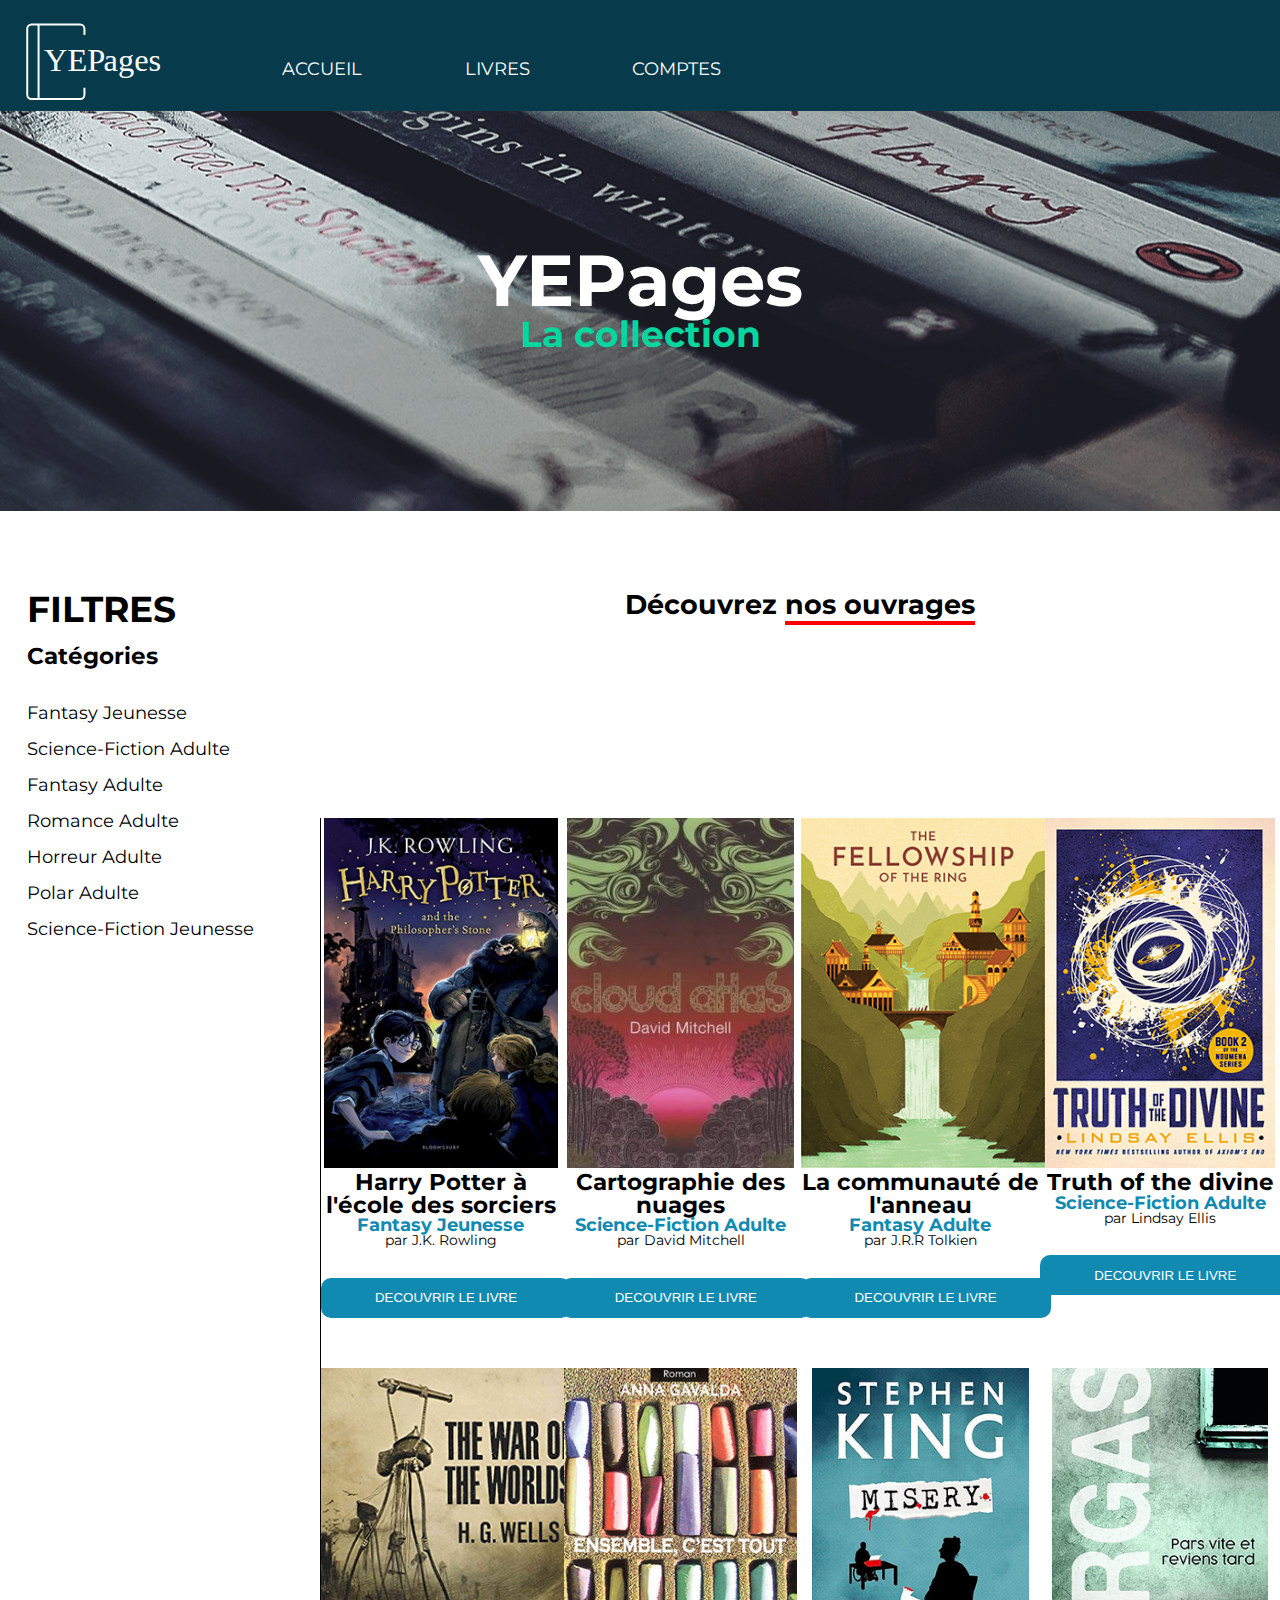
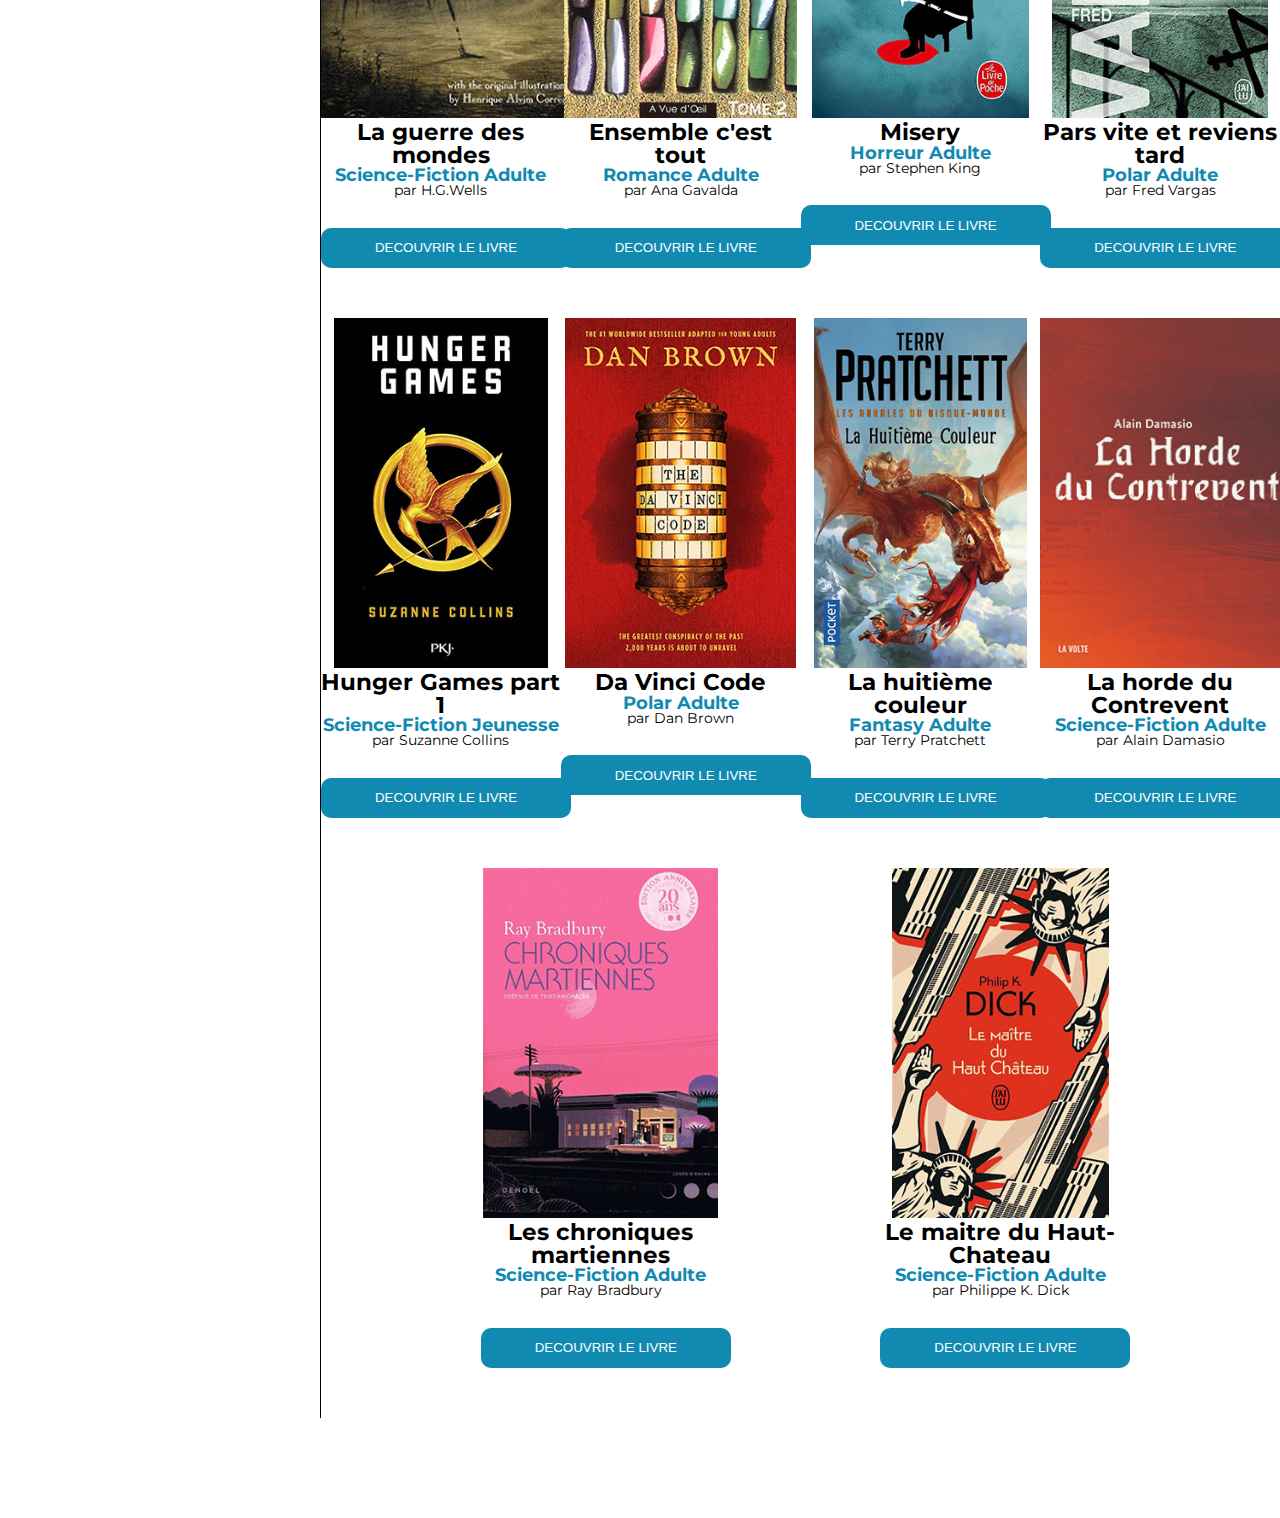
<file: index.html>
<!doctype html>
<html lang="fr">
<head>
    <meta charset="UTF-8">
    <title>Librairie</title>
    <link rel="stylesheet" href="assets\styles\css\reset.css" type="text/css" />
    <link rel="stylesheet" href="assets\styles\css\style.css" type="text/css" />
    <link rel="preconnect" href="https://fonts.googleapis.com">  
    <link rel="preconnect" href="https://fonts.gstatic.com" crossorigin>  
    <link href="https://fonts.googleapis.com/css2?family=Montserrat:ital,wght@0,200;0,400;0,600;1,200;1,400;1,600&family=Poppins:ital,wght@0,500;0,700;1,500;1,700&display=swap" rel="stylesheet">
</head>
<body>
    <header>
        <div class="headHeader">
            <div class="mark">
                <img width="180" src="assets/images/Logo-Blanc.svg"/>
            </div>
            <nav class="nav">
                <ul>
                    <li>
                        <p>ACCUEIL</p>
                    </li>
                    <li>
                        <p>LIVRES</p>
                    </li>
                    <li>
                        <p>COMPTES</p>
                    </li>
                </ul>
            </nav>
        </div>
        <div class="headBody">
            <div class="textHead">
                <h1>YEPages</h1>
                <h2 id="titrePage">La collection</h2>
            </div>
            
            
        </div>
    </header>
    
    <main class="container">
        <aside>
            <h3>FILTRES</h3>
            <h4>Catégories</h4>
            <ul id="tabCateg"></ul>
        </aside>
        <div>
            <h3 id="subtitleMain">Découvrez <span id="subtitle">nos ouvrages</span></h3>
            <section id="discover">

            </section>
            <h3 id="relationtitle">D'autre livres dans la catégorie <span id="relationtitleSpan"></span></h3>
            <section id="relations">
                
            </section>
            <section id="library">
                
            </section>
            <h3 id="filterTitle">Les livres de la catégorie <span id="filterTitleSpan"></span></h3>
            <section id="filter">
                
            </section>
            <button id="lastBtn">PARCOURIR LA COLLECTION</button>
        </div>
        
    </main>
</body>

<script type="module" src="assets\js\index.js"></script>
</html>
</file>
